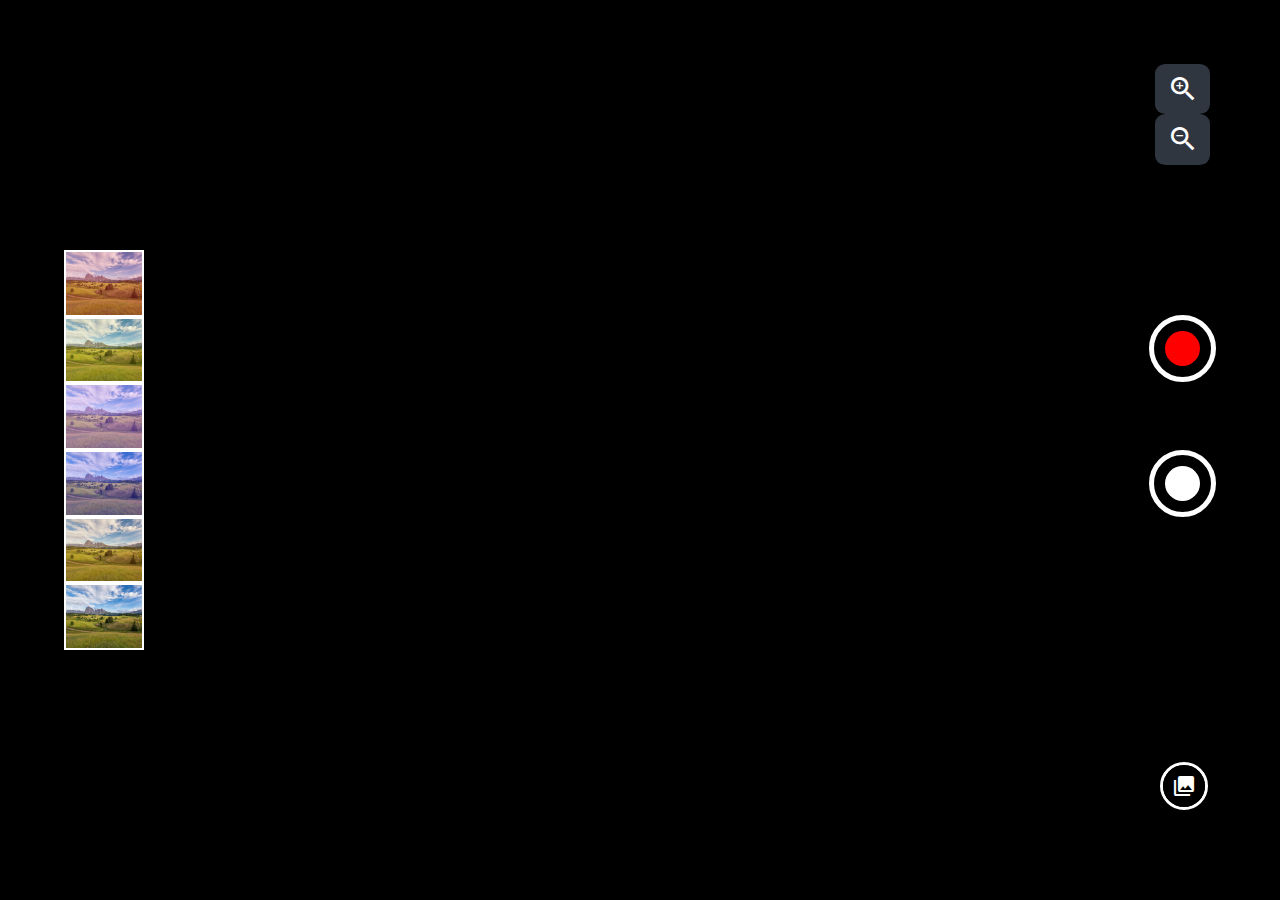
<file: index.html>
<!DOCTYPE html>
<html lang="en">
<head>
    <meta charset="UTF-8">
    <meta http-equiv="X-UA-Compatible" content="IE=edge">
    <meta name="viewport" content="width=device-width, initial-scale=1.0">
    <title>Camera App</title>
    <link rel="stylesheet" href="style.css">
    <link href = "https://fonts.googleapis.com/icon?family=Material+Icons" rel = "stylesheet">
</head>
<body>
    <div class="video-container">
        <video autoplay style="transform: scale(1);" <!--controls--> </video>></video>   <!--Yaha humne video tag ko autoplay aur pause play ke controls de rakhen hai aur scale humne zoom ke liye daala hai--> 
    </div>

    <div class="filter-container">
        <div class="filter" style="background-color: #ff6b6b5d"></div>
        <div class="filter" style="background-color: #fbef483a"></div>
        <div class="filter" style="background-color: #d49fff7c"></div>
        <div class="filter" style="background-color: #8873ff65"></div>
        <div class="filter" style="background-color: #ffb0423a"></div>
        <div class="filter"></div>
    </div>

    <div class="zoom-in-out-container"> 
        <div class="material-icons zoom-in">zoom_in</div>
        <div class="material-icons zoom-out">zoom_out</div>
    </div>

    <div class="gallery">
        <button class="material-icons gallery-btn">collections</button>
    </div>
    
    <button id="record">
        <div></div>
    </button>
    <button id="capture">
        <div></div>
    </button>

    <script src="dbScript.js"></script>
    <script src="script.js"></script>
</body>
</html>
</file>
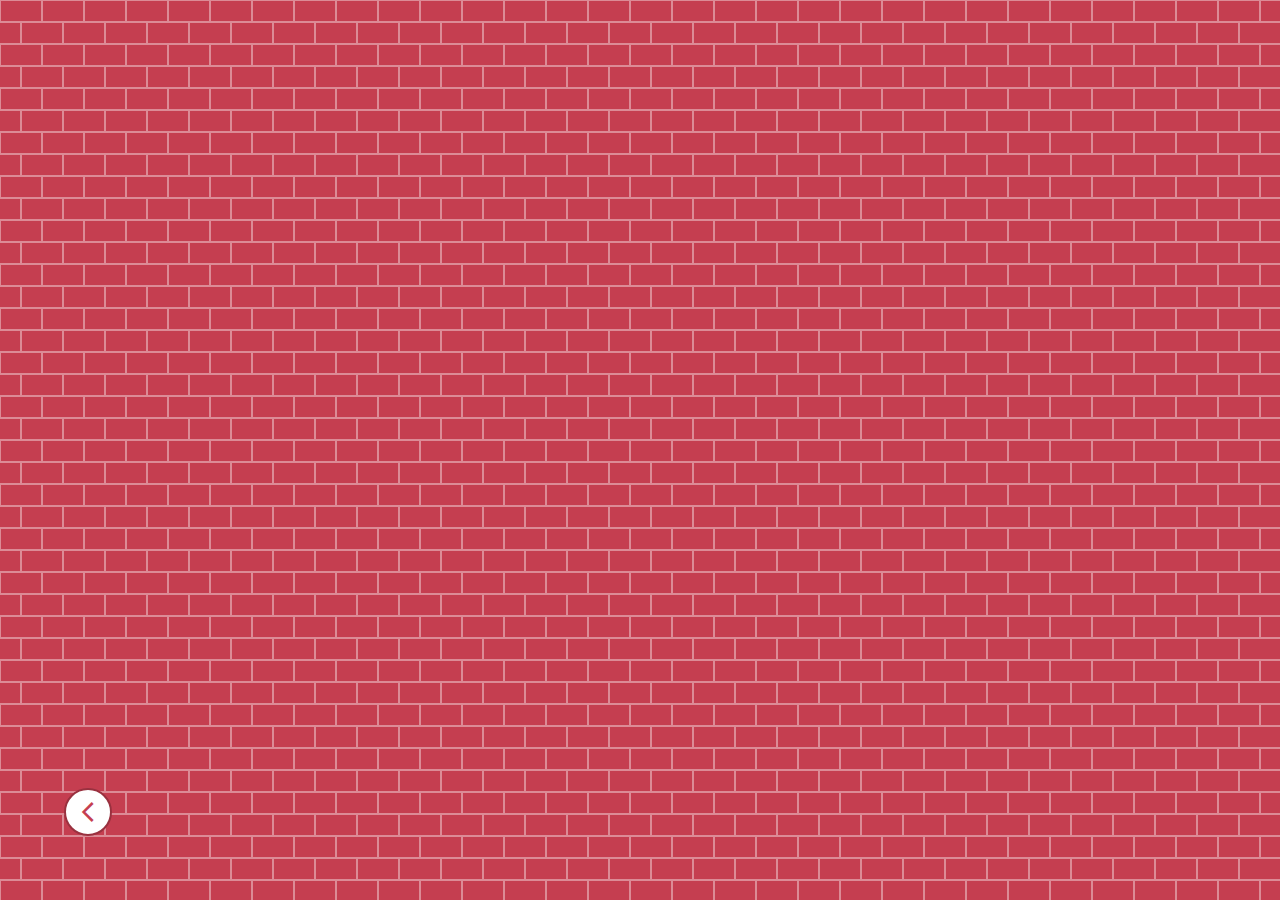
<file: gallery.html>
<!DOCTYPE html>
<html lang="en">
<head>
    <meta charset="UTF-8">
    <meta http-equiv="X-UA-Compatible" content="IE=edge">
    <meta name="viewport" content="width=device-width, initial-scale=1.0">
    <title>Gallery</title>
    <link rel="stylesheet" href="gallery.css">
    <link href = "https://fonts.googleapis.com/icon?family=Material+Icons+Outlined" rel = "stylesheet">
</head>
<body>
    <div class="container">
        <button class="material-icons-outlined back">arrow_back_ios</button>
    </div>
    <script src="dbScript.js"></script>
    <script>
        let btn = document.querySelector(".back");

        btn.addEventListener("click", function(){
            location.assign("index.html");
        });

        setTimeout(function (){
            viewMedia();
        },200);
    </script>
</body>
</html>
</file>
<file: style.css>
* {
    box-sizing: border-box;
}

body {
    margin: 0;
}

.video-container {
    height: 100vh;
    width: 100vw;
    overflow: hidden;
    background-color: black;
}

video {
    height: 100%;
    width: 100%;
}

#record, #capture {
    position: fixed;
    top: 50vh;
    height: 4.2rem;
    width: 4.2rem;
    right: 4rem;
    background: black;
    border: 5px white solid;
    border-radius: 50%; 
    z-index: 3;
}

#record {
    top: 35vh;
}

#record div, #capture div {
    height: 2.2rem;
    width: 2.2rem;
    border-radius: 50%;
    margin: auto;
}

#record div {
    background: red;
}

#capture div {
    background: white;
}

.record-animation {
    animation: inOutVid 1s infinite;
}

.capture-animation {
    animation: inOutPic 0.5s;
}

@keyframes inOutVid {
    0%{
        transform: scale(1);
        border-radius: 50%;
    }

    50%{
        transform: scale(1.1);
        border-radius: 24%;
    }

    100%{
        transform: scale(1);
        border-radius: 50%;
    }
}

@keyframes inOutPic {
    0%{
        transform: scale(1);
    }

    50%{
        transform: scale(1.2);
    }

    100%{
        transform: scale(1);
    }
}

.filter-container {
    position: fixed;
    left: 4rem;
    top: calc((100vh - 25rem ) / 2);
    width: 5rem;
    height: 25rem;
    z-index: 3;
}

.filter {
    border: 2px solid white;
    width: 100%;
    height: calc(25rem / 6);
    background: url(fil.jpg);
    background-size: cover;
    background-blend-mode: soft-light;
}

.filter-div {
    height: 100vh;
    width: 100vw;
    position: fixed;
    top: 0;
}

.zoom-in-out-container {
    height: 7rem;
    width: 3.8rem;
    position: fixed;
    right: 4rem;
    top: 4rem;
    z-index: 3;
}

.zoom-in-out-container div {
    width: 90%;
    height: 45%;
    color: white;
    padding-top: 0.55rem;
    font-size: 2rem;
    text-align: center;
    background-color: #2f3640;
    border-radius: 19%;
}

.gallery {
    position: fixed;
    height: 3rem;
    width: 3rem;
    border-radius: 50%;
    bottom: 10vh;
    right: 4.5rem;
    border: 3px white solid;
    z-index: 3;
    background-color: black;
}

.material-icons.gallery-btn {
    width: 100%;
    height: 100%;
    color: white;
    background-color: black;
    border: 1px;
    border-radius: 50%;
}
</file>
<file: gallery.css>
* {
    box-sizing: border-box;
}

body {
    margin: 0;
}

.container {
    overflow-x: hidden;
    height: 100vh;
    width: 100%;
    display: flex;
    flex-wrap: wrap;
    padding: 30px;
    justify-content: space-evenly;
    background-color: #c53e50;
    background-image: url("data:image/svg+xml,%3Csvg width='42' height='44' viewBox='0 0 42 44' xmlns='http://www.w3.org/2000/svg'%3E%3Cg id='Page-1' fill='none' fill-rule='evenodd'%3E%3Cg id='brick-wall' fill='%23ffffff' fill-opacity='0.4'%3E%3Cpath d='M0 0h42v44H0V0zm1 1h40v20H1V1zM0 23h20v20H0V23zm22 0h20v20H22V23z'/%3E%3C/g%3E%3C/g%3E%3C/svg%3E");
}

.media-card {
    height: 22rem;
    width: 22rem;
    margin-bottom: 10px;
    border-width: 3px 3px 5px 3px;
    background-color: white;
}

.action-container {
    position: relative;
    left: 7.8rem;
    padding-top: 2.5rem;
}

.media-download,
.media-delete{
    width: 3rem;
    height: 3rem;
    outline: none;
    color: #c53e50;
    border: 2px solid #99313f;
    background-color: white;
    border-radius: 50%;
    position: relative;
}

.media-gallery{
    height: 65%;
    width: 92%;
    left: 0.85rem;
    top: 1rem;
    position: relative;
}


.material-icons-outlined.back{
    position: fixed;
    bottom: 4rem;
    left: 4rem;
    height:3rem;
    width: 3rem;
    border-radius: 50%;
    z-index: 3;
    color: #c53e50;
    border: 2px solid #99313f;
    background-color: white;
}

.media-download:hover,
.media-delete:hover{
    animation: inOut 10s infinite;
}

@keyframes inOut {
    0%{
        transform: scale(1.2);
    }
}
</file>
